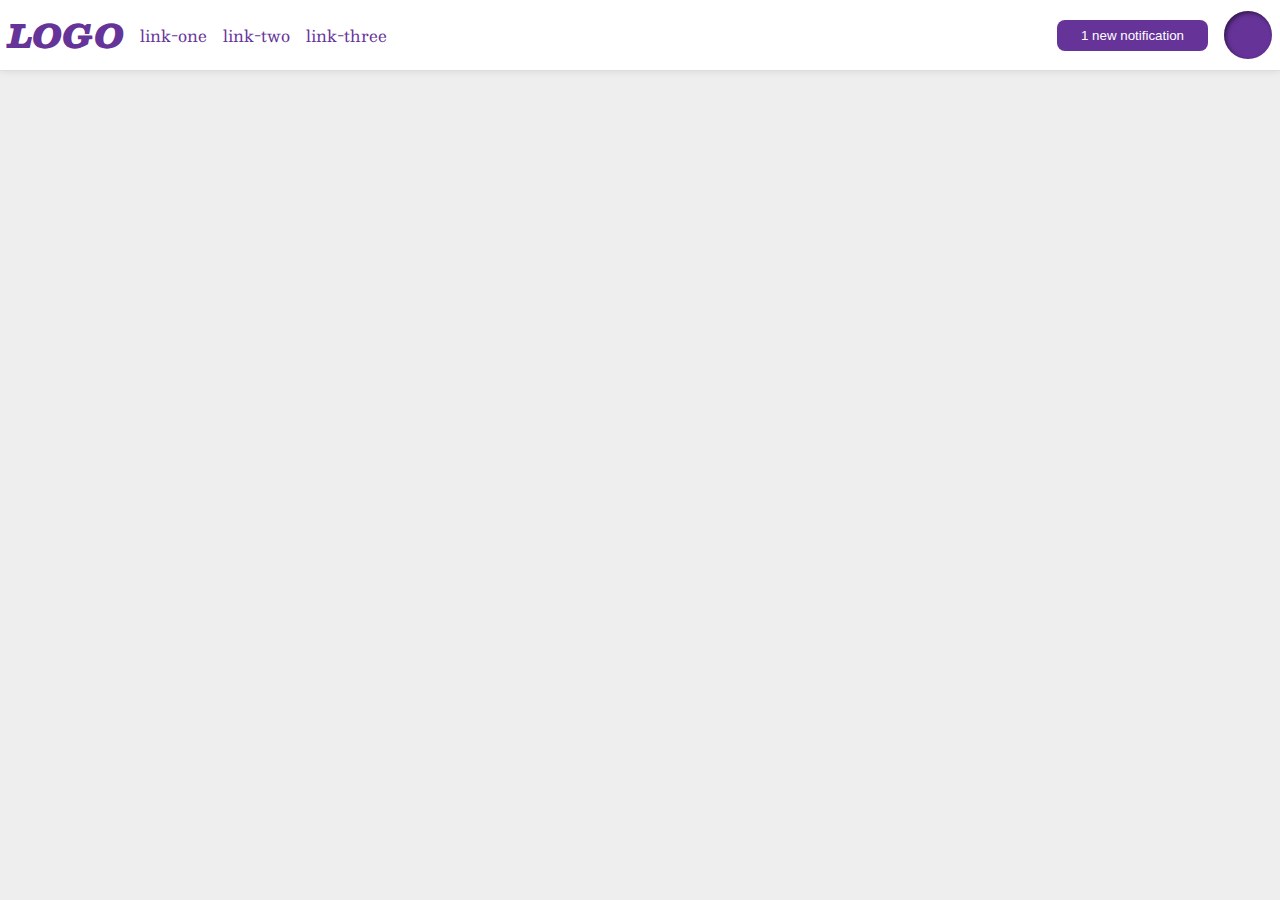
<file: flex/03-flex-header-2/index.html>
<!DOCTYPE html>
<html lang="en">
  <head>
    <meta charset="UTF-8">
    <meta http-equiv="X-UA-Compatible" content="IE=edge">
    <meta name="viewport" content="width=device-width, initial-scale=1.0">
    <title>Flex Header 2</title>
    <link rel="stylesheet" href="style.css">
  </head>
  <body>
    <div class="header">
      <div class="left">
        <div class="logo">
          LOGO
      </div>
      <ul class="links">
        <li><a href="google.com">link-one</a></li>
        <li><a href="google.com">link-two</a></li>
        <li><a href="google.com">link-three</a></li>
      </ul>
      </div>
      <div class="right">
        <button class="notifications">
          1 new notification
      </button>
      <div class="profile-image"></div>
    </div>
  </body>
</html>
</file>
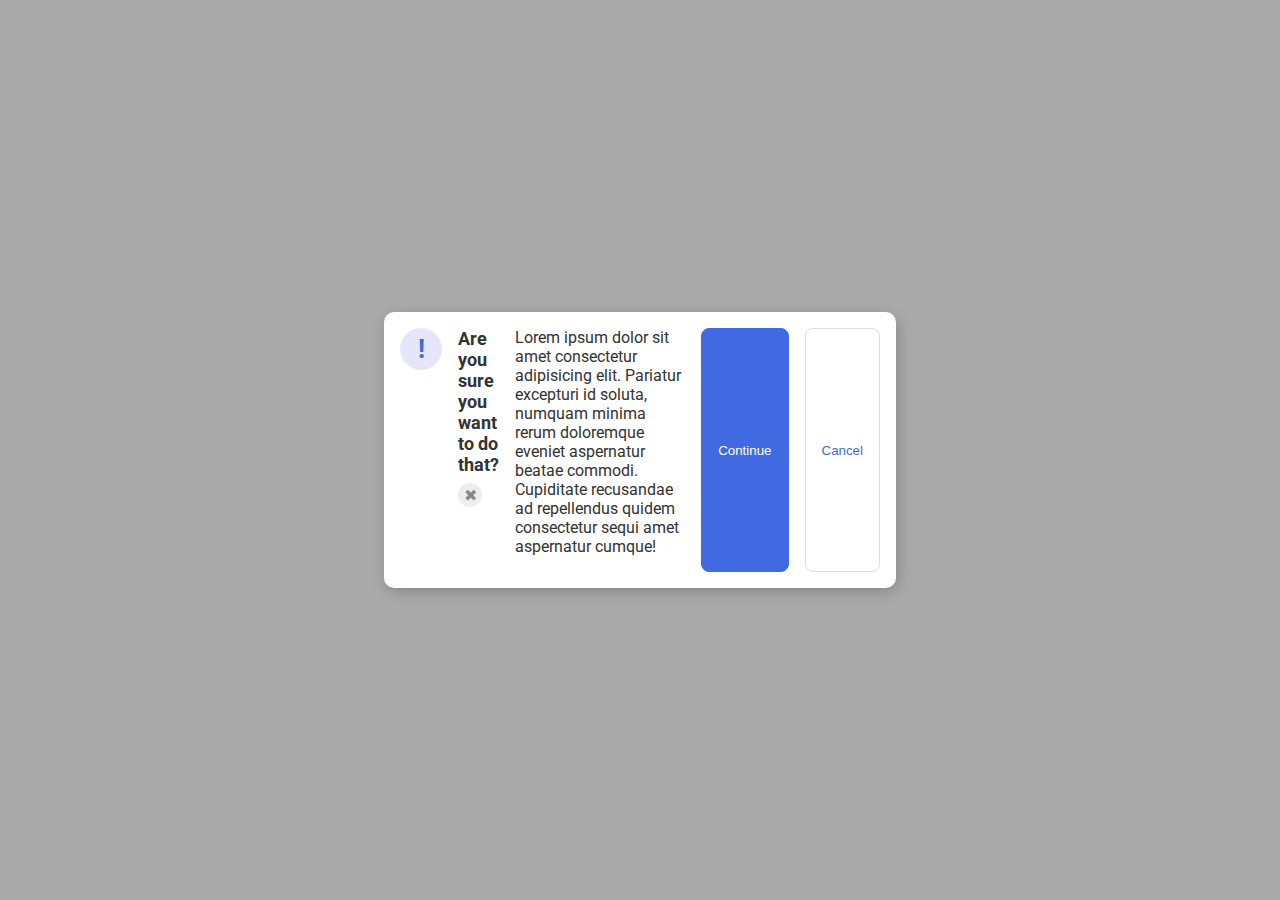
<file: flex/05-flex-modal/index.html>
<!DOCTYPE html>
<html lang="en">
  <head>
    <meta charset="UTF-8">
    <meta http-equiv="X-UA-Compatible" content="IE=edge">
    <meta name="viewport" content="width=device-width, initial-scale=1.0">
    <link rel="stylesheet" href="style.css">
    <title>Modal</title>
  </head>
  <body>
    <div class="modal">
      <div class="icon">!</div>
      <div class="container">
        <div class="header">Are you sure you want to do that?</div>
          <div class="close-button">✖</div>
        </div>
        <div class="text">Lorem ipsum dolor sit amet consectetur adipisicing elit. Pariatur excepturi id soluta, numquam minima rerum doloremque eveniet aspernatur beatae commodi. Cupiditate recusandae ad repellendus quidem consectetur sequi amet aspernatur cumque!</div>
        <button class="continue">Continue</button>
        <button class="cancel">Cancel</button>
      </div>
    </div>
  </body>
</html>
</file>
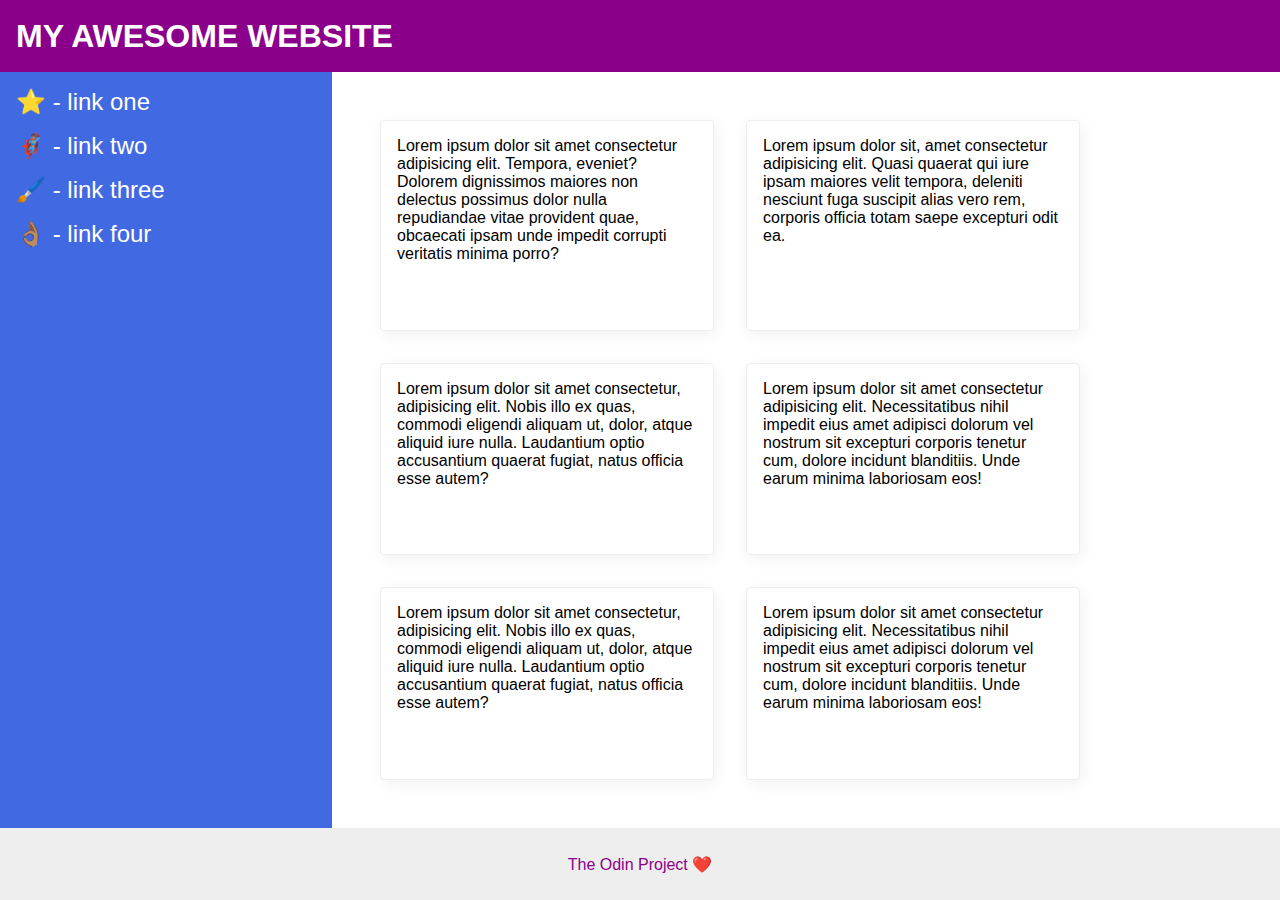
<file: flex/07-flex-layout-2/index.html>
<!DOCTYPE html>
<html lang="en">
  <head>
    <meta charset="UTF-8">
    <meta http-equiv="X-UA-Compatible" content="IE=edge">
    <meta name="viewport" content="width=device-width, initial-scale=1.0">
    <title>The Holy Grail</title>
    <link rel="stylesheet" href="style.css">
  </head>
  <body>
    <div class="header">
      MY AWESOME WEBSITE
    </div>
    <div class="body">
      <div class="sidebar">
        <ul>
          <li><a href="#">⭐ - link one</a></li>
          <li><a href="#">🦸🏽‍♂️ - link two</a></li>
          <li><a href="#">🖌️ - link three</a></li>
          <li><a href="#">👌🏽 - link four</a></li>
        </ul>
      </div>
      <div class="container">
        <div class="card">Lorem ipsum dolor sit amet consectetur adipisicing elit. Tempora, eveniet? Dolorem dignissimos maiores non delectus possimus dolor nulla repudiandae vitae provident quae, obcaecati ipsam unde impedit corrupti veritatis minima porro?</div>
        <div class="card">Lorem ipsum dolor sit, amet consectetur adipisicing elit. Quasi quaerat qui iure ipsam maiores velit tempora, deleniti nesciunt fuga suscipit alias vero rem, corporis officia totam saepe excepturi odit ea.</div>
        <div class="card">Lorem ipsum dolor sit amet consectetur, adipisicing elit. Nobis illo ex quas, commodi eligendi aliquam ut, dolor, atque aliquid iure nulla. Laudantium optio accusantium quaerat fugiat, natus officia esse autem?</div>
        <div class="card">Lorem ipsum dolor sit amet consectetur adipisicing elit. Necessitatibus nihil impedit eius amet adipisci dolorum vel nostrum sit excepturi corporis tenetur cum, dolore incidunt blanditiis. Unde earum minima laboriosam eos!</div>
        <div class="card">Lorem ipsum dolor sit amet consectetur, adipisicing elit. Nobis illo ex quas, commodi eligendi aliquam ut, dolor, atque aliquid iure nulla. Laudantium optio accusantium quaerat fugiat, natus officia esse autem?</div>
        <div class="card">Lorem ipsum dolor sit amet consectetur adipisicing elit. Necessitatibus nihil impedit eius amet adipisci dolorum vel nostrum sit excepturi corporis tenetur cum, dolore incidunt blanditiis. Unde earum minima laboriosam eos!</div>
      </div>
    </div>  
    <div class="footer">
      The Odin Project ❤️
    </div>
  </body>
</html>
</file>
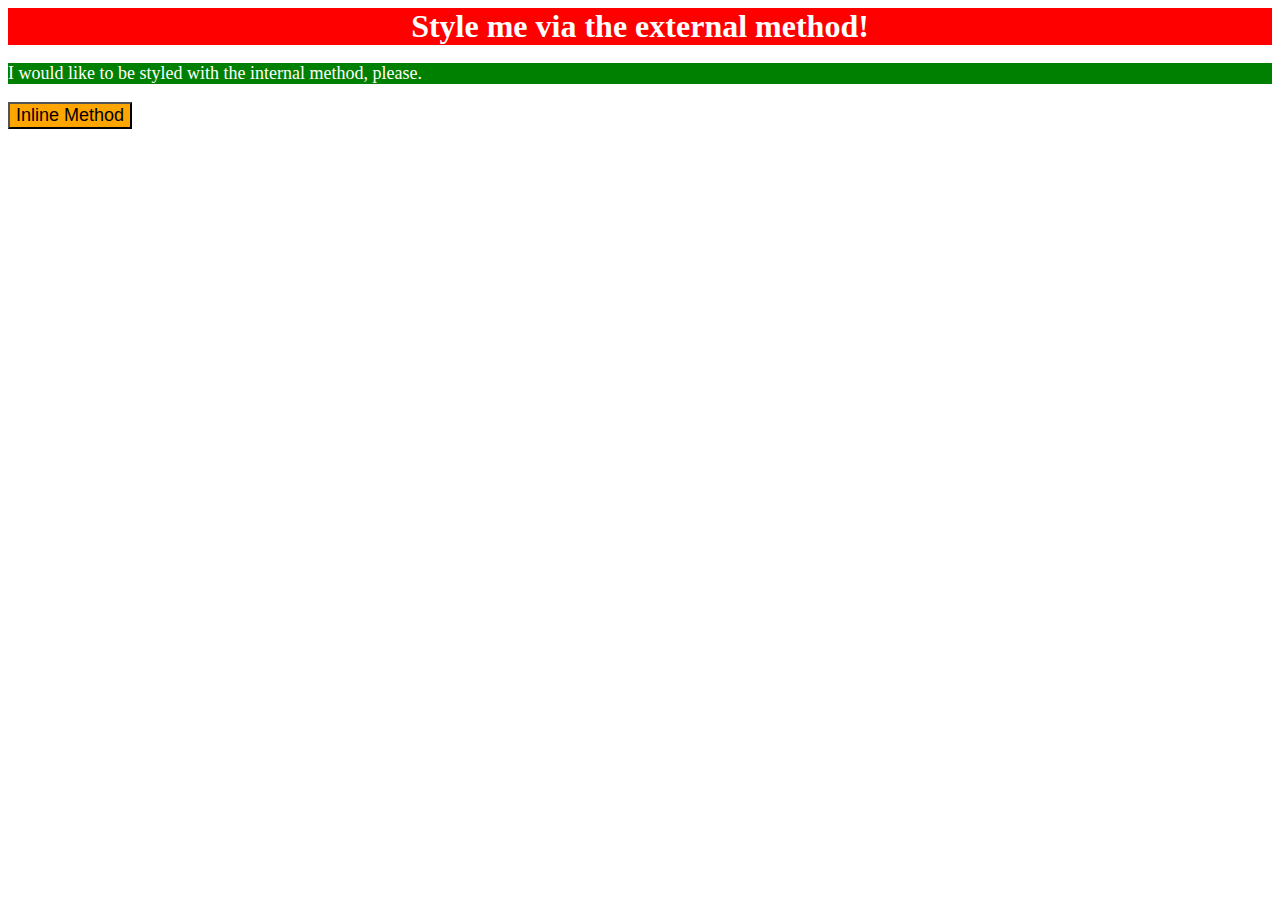
<file: foundations/01-css-methods/index.html>
<!DOCTYPE html>
<html lang="en">
  <head>
    <meta charset="UTF-8">
    <meta http-equiv="X-UA-Compatible" content="IE=edge">
    <meta name="viewport" content="width=device-width, initial-scale=1.0">
    <title>Methods for Adding CSS</title>
    <link rel="stylesheet" href="./style.css">

    <style>
      p {
        background: green;
        color: white;
        font-size: 18px;
      }
    </style>
  </head>
  <body>
    <div>Style me via the external method!</div>
    <p>I would like to be styled with the internal method, please.</p>
    <button style="background-color: orange; font-size: 18px;">Inline Method</button>
    
  </body>
</html>
</file>
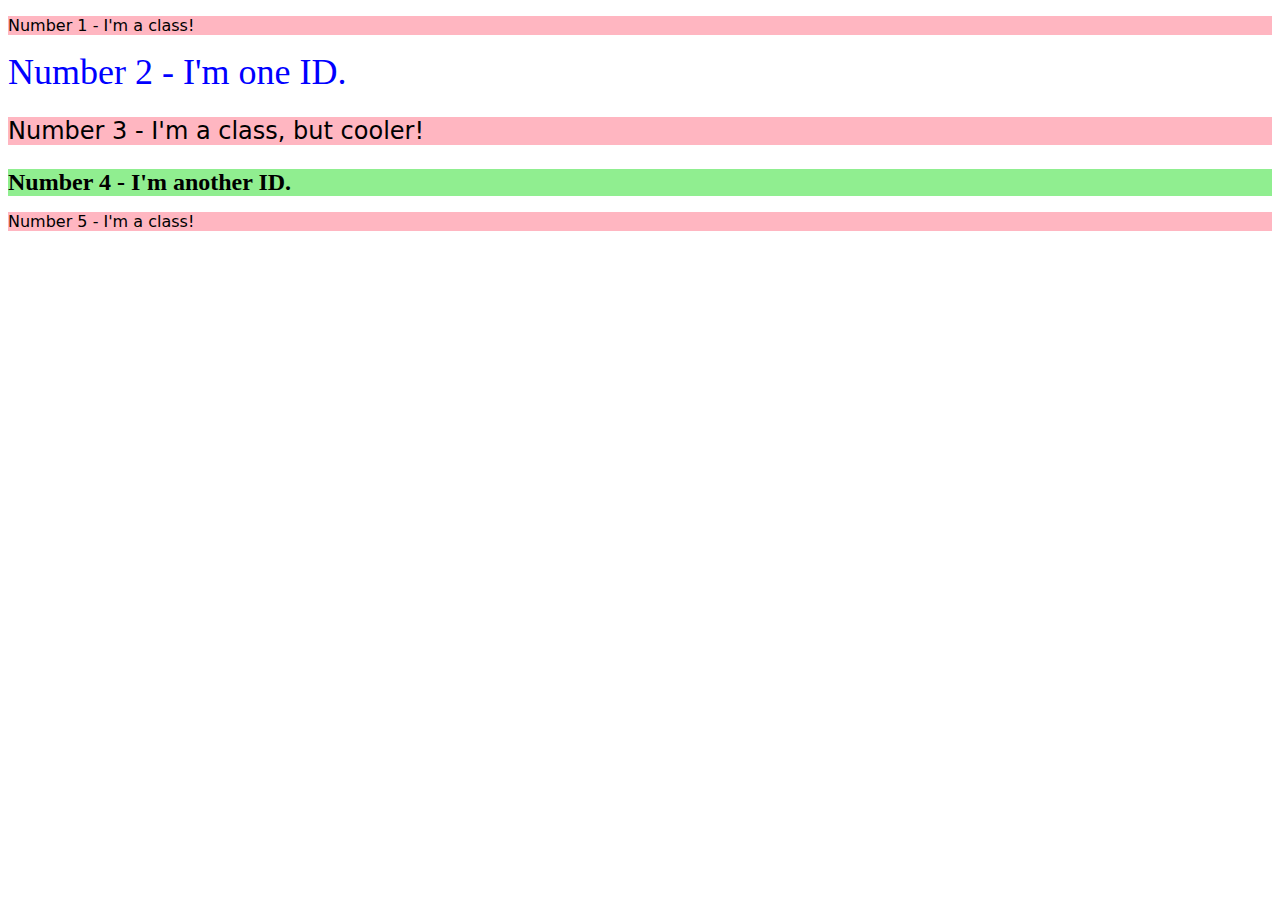
<file: foundations/02-class-id-selectors/index.html>
<!DOCTYPE html>
<html lang="en">
  <head>
    <meta charset="UTF-8">
    <meta http-equiv="X-UA-Compatible" content="IE=edge">
    <meta name="viewport" content="width=device-width, initial-scale=1.0">
    <title>Class and ID Selectors</title>
    <link rel="stylesheet" href="style.css">
  </head>
  <body>
    <p class="odd">Number 1 - I'm a class!</p>
    <div id="two">Number 2 - I'm one ID.</div>
    <p class="odd oddly-cool">Number 3 - I'm a class, but cooler!</p>
    <div id="four">Number 4 - I'm another ID.</div>
    <p class="odd">Number 5 - I'm a class!</p>
  </body>
</html>
</file>
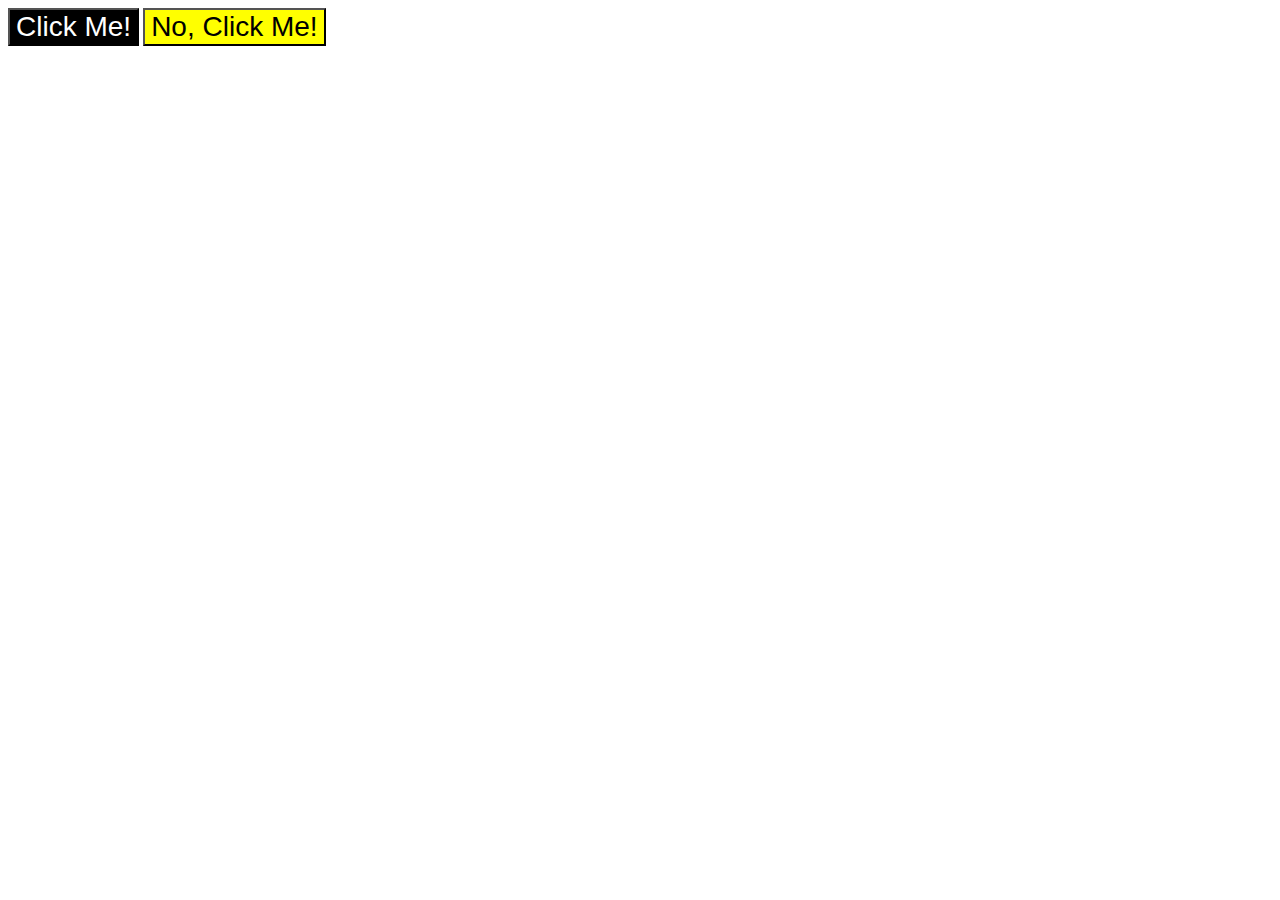
<file: foundations/03-grouping-selectors/index.html>
<!DOCTYPE html>
<html lang="en">
  <head>
    <meta charset="UTF-8">
    <meta http-equiv="X-UA-Compatible" content="IE=edge">
    <meta name="viewport" content="width=device-width, initial-scale=1.0">
    <title>Grouping Selectors</title>
    <link rel="stylesheet" href="style.css">
  </head>
  <body>
    <button class="inverted">Click Me!</button>
    <button class="fancy">No, Click Me!</button>
  </body>
</html>
</file>
<file: flex/03-flex-header-2/style.css>
/* this is some magical font-importing.  
you'll learn about it later. */
@import url('https://fonts.googleapis.com/css2?family=Besley:ital,wght@0,400;1,900&display=swap');

body {
  margin: 0;
  background: #eee;
  font-family: Besley, serif;
}

.header {
  background: white;
  border-bottom: 1px solid #ddd;
  box-shadow: 0 0 8px rgba(0,0,0,.1);
  display: flex;
  justify-content: space-between;
  padding: 8px;
}

.profile-image {
  background: rebeccapurple;
  box-shadow: inset 2px 2px 4px rgba(0,0,0,.5);
  border-radius: 50%;
  width: 48px;
  height:  48px;
}

.logo {
  color: rebeccapurple;
  font-size: 32px;
  font-weight: 900;
  font-style: italic;
}

button {
  border: none;
  border-radius: 8px;
  background: rebeccapurple;
  color: white;
  padding: 8px 24px;
}

a {
  /* this removes the line under our links */
  text-decoration: none;
  color: rebeccapurple;
}

ul {
  list-style-type: none;
  display: flex;
  margin: 0;
  padding: 0;
  gap: 16px;
}

.left, .right {
  display: flex;
  align-items: center;
  gap: 16px;
}
</file>
<file: flex/05-flex-modal/style.css>
@import url('https://fonts.googleapis.com/css2?family=Roboto:wght@400;700&display=swap');

html, body {
  height: 100%;
}

body {
  font-family: Roboto, sans-serif;
  margin: 0;
  background: #aaa;
  color: #333;
  /* I'll give you this one for free lol */
  display: flex;
  align-items: center;
  justify-content: center;
}

.text {
  margin-bottom: 16px;
}

.modal {
  background: white;
  width: 480px;
  border-radius: 10px;
  box-shadow: 2px 4px 16px rgba(0,0,0,.2);
  display: flex;
  gap: 16px;
  padding: 16px;
}

.icon {
  color: royalblue;
  font-size: 26px;
  font-weight: 700;
  background: lavender;
  width: 42px;
  height: 42px;
  border-radius: 50%;
  display: flex;
  align-items: center;
  justify-content: center;
  flex-shrink: 0;
}

.header {
  display: flex;
  align-items: center;
  justify-content: space-between;
  font-size: 18px;
  font-weight: 700;
  margin-bottom: 8px;
}

.close-button {
  background: #eee;
  border-radius: 50%;
  color: #888;
  font-weight: 400;
  font-size: 16px;
  height: 24px;
  width: 24px;
  display: flex;
  align-items: center;
  justify-content: center;
}

button {
  padding: 8px 16px;
  border-radius: 8px;
}

button.continue {
  background: royalblue;
  border: 1px solid royalblue;
  color: white;
}

button.cancel {
  background: white;
  border: 1px solid #ddd;
  color: royalblue;
}
</file>
<file: flex/07-flex-layout-2/style.css>
body {
  font-family: -apple-system, BlinkMacSystemFont, 'Segoe UI', Roboto, Oxygen, Ubuntu, Cantarell, 'Open Sans', 'Helvetica Neue', sans-serif;
  margin: 0;
  min-height: 100vh;
  display: flex;
  flex-direction: column;
}

.header {
  height: 72px;
  background: darkmagenta;
  color: white;
  display: flex;
  align-items: center;
  padding: 0 16px;
  font-size: 32px;
  font-weight: 900;
}

.body {
  flex: 1;
  display: flex;
}
.footer {
  height: 72px;
  background: #eee;
  color: darkmagenta;
  display: flex;
  align-items: center;
  justify-content: center;
}

.sidebar {
  width: 300px;
  background: royalblue;
  flex-shrink: 0;
  padding: 16px;
}

/* remove the dots before the list*/
ul {
  list-style: none;
  margin: 0;
  padding: 0;
}

li {
  margin-bottom: 16px;
}

/* text-decoration: none - remove the underlining of the hyperlink */
a {
  color: white;
  text-decoration: none;
  font-size: 24px;
}

.container  {
  padding: 32px;
  display: flex;
  flex-wrap: wrap;
}

.card {
  border: 1px solid #eee;
  box-shadow: 2px 4px 16px rgba(0,0,0,.06);
  border-radius: 4px;
  padding: 16px;
  margin: 16px;
  width: 300px;
}
</file>
<file: foundations/01-css-methods/style.css>
div {
    background-color: red;
    color: white;
    font-size: 32px;
    text-align: center;
    font-weight: bold;
}
</file>
<file: foundations/02-class-id-selectors/style.css>
.odd {
    background-color: lightpink;
    font-family: Verdana, "DejaVu Sans", sans-serif;
}

#two {
    color: blue;
    font-size: 36px;
}

.oddly-cool{
    font-size: 24px;
}

#four {
    background-color: lightgreen;
    font-size: 24px;
    font-weight: bold;
}
</file>
<file: foundations/03-grouping-selectors/style.css>
.inverted {
    background-color: black;
    color: white;
}

.fancy {
    background-color: yellow;
    color: black;
}

.inverted,
.fancy {
    font-size: 28px;
    font-family: Helvetica, "Times New Roman", sans-serif;
}
</file>
